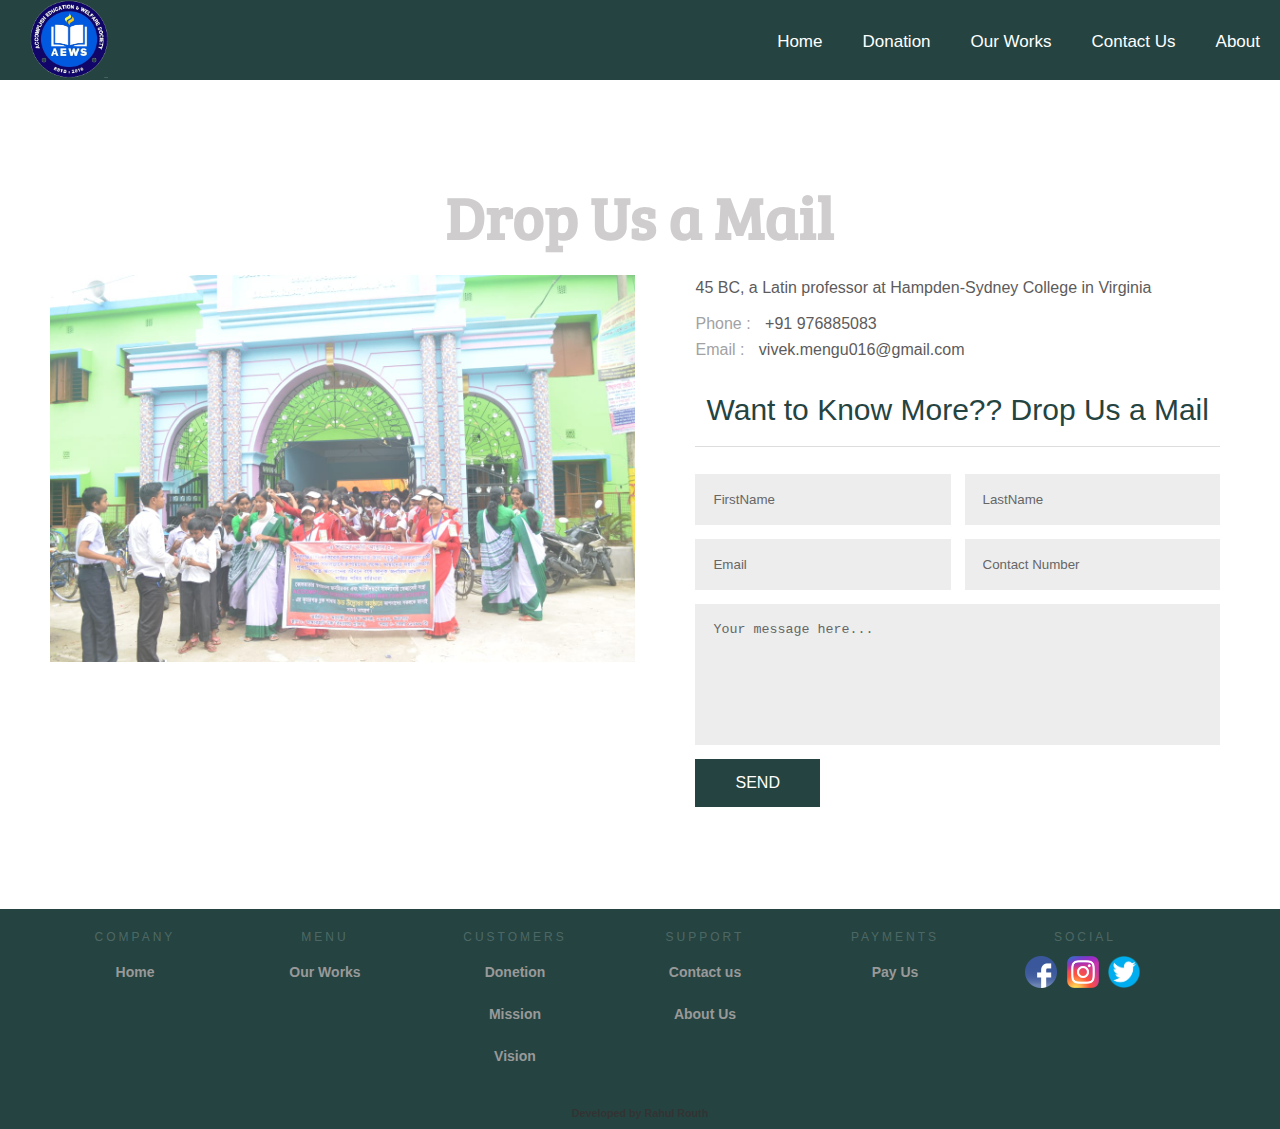
<file: Contact us/contact us.html>
<!DOCTYPE html>
<html lang="en">
<head>
    <meta charset="UTF-8">
    <meta http-equiv="X-UA-Compatible" content="IE=edge">
    <meta name="viewport" content="width=device-width, initial-scale=1.0">
    <link rel="preconnect" href="https://fonts.gstatic.com">

    <link rel="stylesheet" type="text/css" href="contact us.css">

    <title>Document</title>
</head>
<body>
    
   <!-- nav -->
  <nav style="
  height: 80px;
">
      <div id="logo"><img src="logo.png" alt="Forest" style="
          width: 78px;
      "></div>

      <label for="drop" class="toggle">Menu</label>
      <input type="checkbox" id="drop"/>
          <ul class="menu" style="
          top: 12px;
      ">
              <li><a href="../index.html">Home</a></li>
              
             
              </li>
              <li><a href="../donation/donation.html">Donation</a></li>
              <li><a href="../Our works/our works.html">Our Works</a></li>
              <li><a href="../Contact us/contact us.html">Contact Us</a></li>
              <li><a href="../About us/About Us.html">About</a></li>
          </ul>
      </nav>
    
    


    <body>
        <div class="container">
            <div class="innerwrap">
            
               
                        
                        <h1>Drop Us a Mail</h1>
                  
            
                <section class="section2 clearfix">
                    <div class="col2 column1 first">
                        <img src="pic8.jpg" alt="Snow" style="width:100%">
                    </div>
                    <div class="col2 column2 last">
                        <div class="sec2innercont">
                            <div class="sec2addr">
                                <p>45 BC, a Latin professor at Hampden-Sydney College in Virginia</p>
                                <p><span class="collig">Phone :</span> +91 976885083</p>
                                <p><span class="collig">Email :</span> vivek.mengu016@gmail.com</p>
                                
                            </div>
                        </div>
                        <div class="sec2contactform">
                            <h3 class="sec2frmtitle">Want to Know More?? Drop Us a Mail</h3>
                            <form action="">
                                <div class="clearfix">
                                    <input class="col2 first" type="text" placeholder="FirstName">
                                    <input class="col2 last" type="text" placeholder="LastName">
                                </div>
                                <div class="clearfix">
                                    <input  class="col2 first" type="Email" placeholder="Email">
                                    <input class="col2 last" type="text" placeholder="Contact Number">
                                </div>
                                <div class="clearfix">
                                    <textarea name="textarea" id="" cols="30" rows="7">Your message here...</textarea>
                                </div>
                                <div class="clearfix"><input type="submit" value="Send"></div>
                            </form>
                        </div>
    
                    </div>
                </section>
            
            </div>
        </div>
    </body>
    

    <!-- footer -->

  <!-- FOOTER START -->
  <div class="footer">
    <div class="contain">
    <div class="col">
      <h1>Company</h1>
      <ul>
        <li>Home</li>
      </ul>
    </div>
   
    <div class="col">
      <h1>Menu</h1>
      <ul>
        <li>Our Works</li>
        
      </ul>
    </div>
    <div class="col">
      <h1>Customers</h1>
      <ul>
        <li>Donetion</li>
        <li>Mission</li>
        <li>Vision</li>
       
      </ul>
    </div>
    <div class="col">
      <h1>Support</h1>
      <ul>
        <li>Contact us</li>
        <li>About Us</li>
       
      </ul>
    </div>
    <div class="col">
      <h1>Payments</h1>
      <ul>
        <li>Pay Us</li>
        
       
      </ul>
    </div>
    <div class="col social">
      <h1>Social</h1>
      <ul>
        <li><img src="facebook.png" width="32" style="width: 32px;"></li>
        <li><img src="instagram.png" width="32" style="width: 32px;"></li>
        <li><img src="twitter.png" width="32" style="width: 32px;"></li>
      </ul>
    </div>

  <div class="clearfix"></div>
  <h6>Developed by Rahul Routh</h6>
  </div>
  </div>
  <!-- END OF FOOTER -->
</body>
</html>
</file>
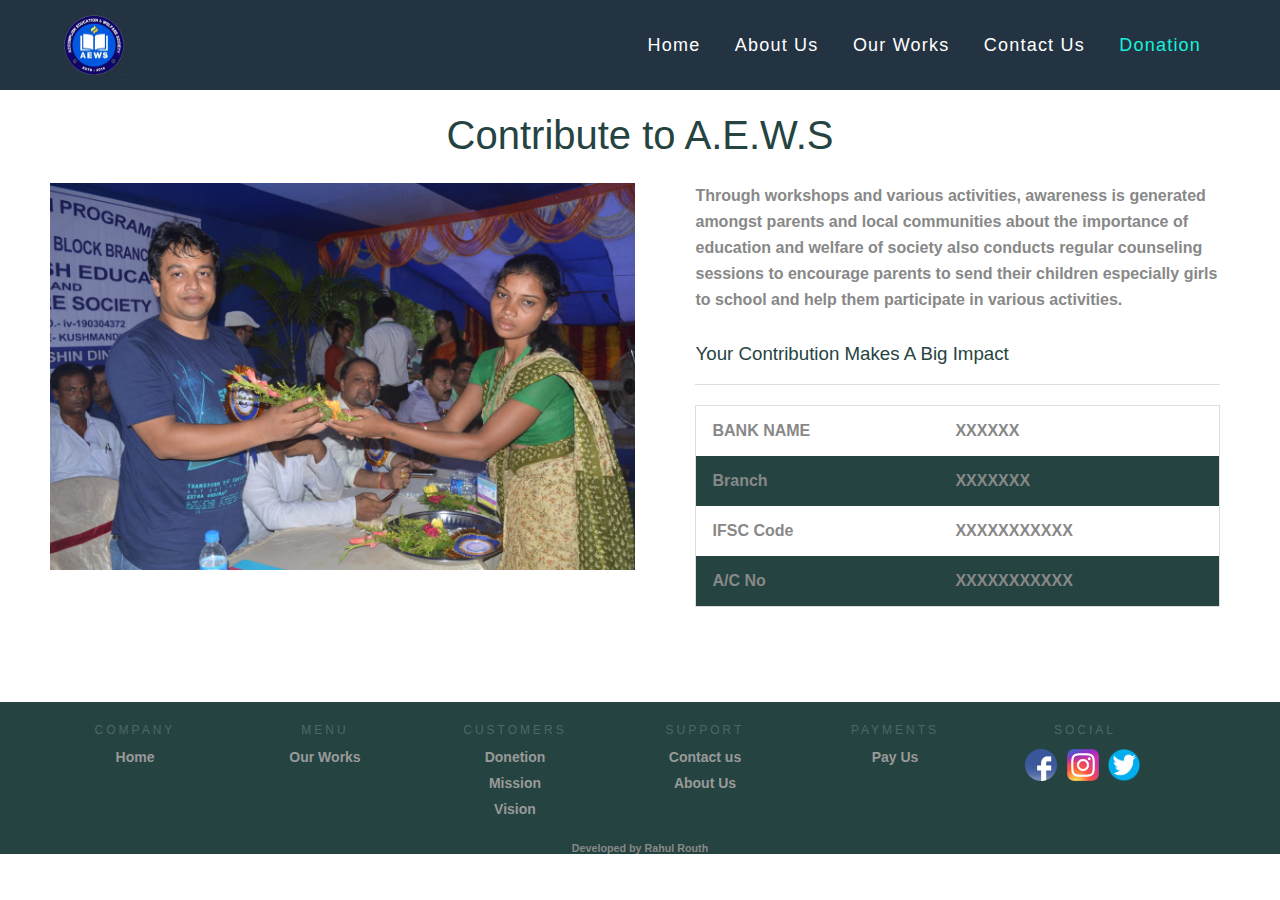
<file: donation/donation.html>
<!DOCTYPE html>
<html lang="en">
<head>
    <meta charset="UTF-8">
    <meta http-equiv="X-UA-Compatible" content="IE=edge">
    <meta name="viewport" content="width=device-width, initial-scale=1.0">
    <link rel="stylesheet" type="text/css" href="donation.css">

    <title>Document</title>
</head>
<body>
    



    <nav id="nav">
        <div class="wrapper">
            <img src="logo.png" alt="Forest" style="width: 60px;">
            <div class="hamburger" id="ham">
                <span class="lettuce slice"></span>            
                <span class="cheese slice"></span>
                <span class="beef slice"></span>
            </div>
            <div class="linkWrapper">
                <a href="../index.html">Home</a>
                <a href="../About us/About Us.html">About Us</a>
                <a href="../Our works/our works.html">Our Works</a>
                <a href="../Contact us/contact us.html">Contact Us</a>
                <a href="../donation/donation.html" class="active">Donation</a>
            </div>
        </div>
    </nav>
    
    


    <body>
        <div class="container">
            <div class="innerwrap">
            
                <section class="section1 clearfix">
                    <div class="textcenter">
                        <span class="shtext">Contact Us</span>
                        <span class="seperator"></span>
                        <h1 style="
                        padding-top: 30px;
                    ">Contribute to A.E.W.S</h1>
                    </div>
                </section>
            
                <section class="section2 clearfix">
                    <div class="col2 column1 first">
                        <img src="pic2.jpg" alt="Snow" style="width:100%">
                    </div>
                    <div class="col2 column2 last">
                        <div class="sec2innercont">
                            <div class="sec2addr">
                                <p>Through workshops and various activities, awareness is generated amongst parents and local communities about the importance of education and welfare of society also conducts regular counseling sessions to encourage parents to send their children especially girls to school and help them participate in various activities.</p>
                                
                            </div>
                        </div>
                        <div class="sec2contactform">
                            <h3 class="sec2frmtitle">Your Contribution Makes A Big Impact</h3>
                            <table>
                                <tr>
                                  <th>BANK NAME</th>
                                  
                                  <th>XXXXXX</th>
                                </tr>
                                <tr>
                                  <td>Branch</td>
                                  
                                  <td>XXXXXXX</td>
                                </tr>
                                <tr>
                                  <td>IFSC Code</td>
                                  
                                  <td>XXXXXXXXXXX</td>
                                </tr>
                                <tr>
                                  <td>A/C No</td>
                                  
                                  <td>XXXXXXXXXXX</td>
                                </tr>
                                
                              </table>
                        </div>
    
                    </div>
                </section>
            
            </div>
        </div>
    </body>
    

    <!-- footer -->

  <!-- FOOTER START -->
  <div class="footer">
    <div class="contain">
    <div class="col">
      <h1>Company</h1>
      <ul>
        <li>Home</li>
      </ul>
    </div>
   
    <div class="col">
      <h1>Menu</h1>
      <ul>
        <li>Our Works</li>
        
      </ul>
    </div>
    <div class="col">
      <h1>Customers</h1>
      <ul>
        <li>Donetion</li>
        <li>Mission</li>
        <li>Vision</li>
       
      </ul>
    </div>
    <div class="col">
      <h1>Support</h1>
      <ul>
        <li>Contact us</li>
        <li>About Us</li>
       
      </ul>
    </div>
    <div class="col">
      <h1>Payments</h1>
      <ul>
        <li>Pay Us</li>
        
       
      </ul>
    </div>
    <div class="col social">
      <h1>Social</h1>
      <ul>
        <li><img src="facebook.png" width="32" style="width: 32px;"></li>
        <li><img src="instagram.png" width="32" style="width: 32px;"></li>
        <li><img src="twitter.png" width="32" style="width: 32px;"></li>
      </ul>
    </div>

  <div class="clearfix"></div>
  <h6>Developed by Rahul Routh</h6>
  </div>
  </div>
  <!-- END OF FOOTER -->
</body>
</html>
</file>
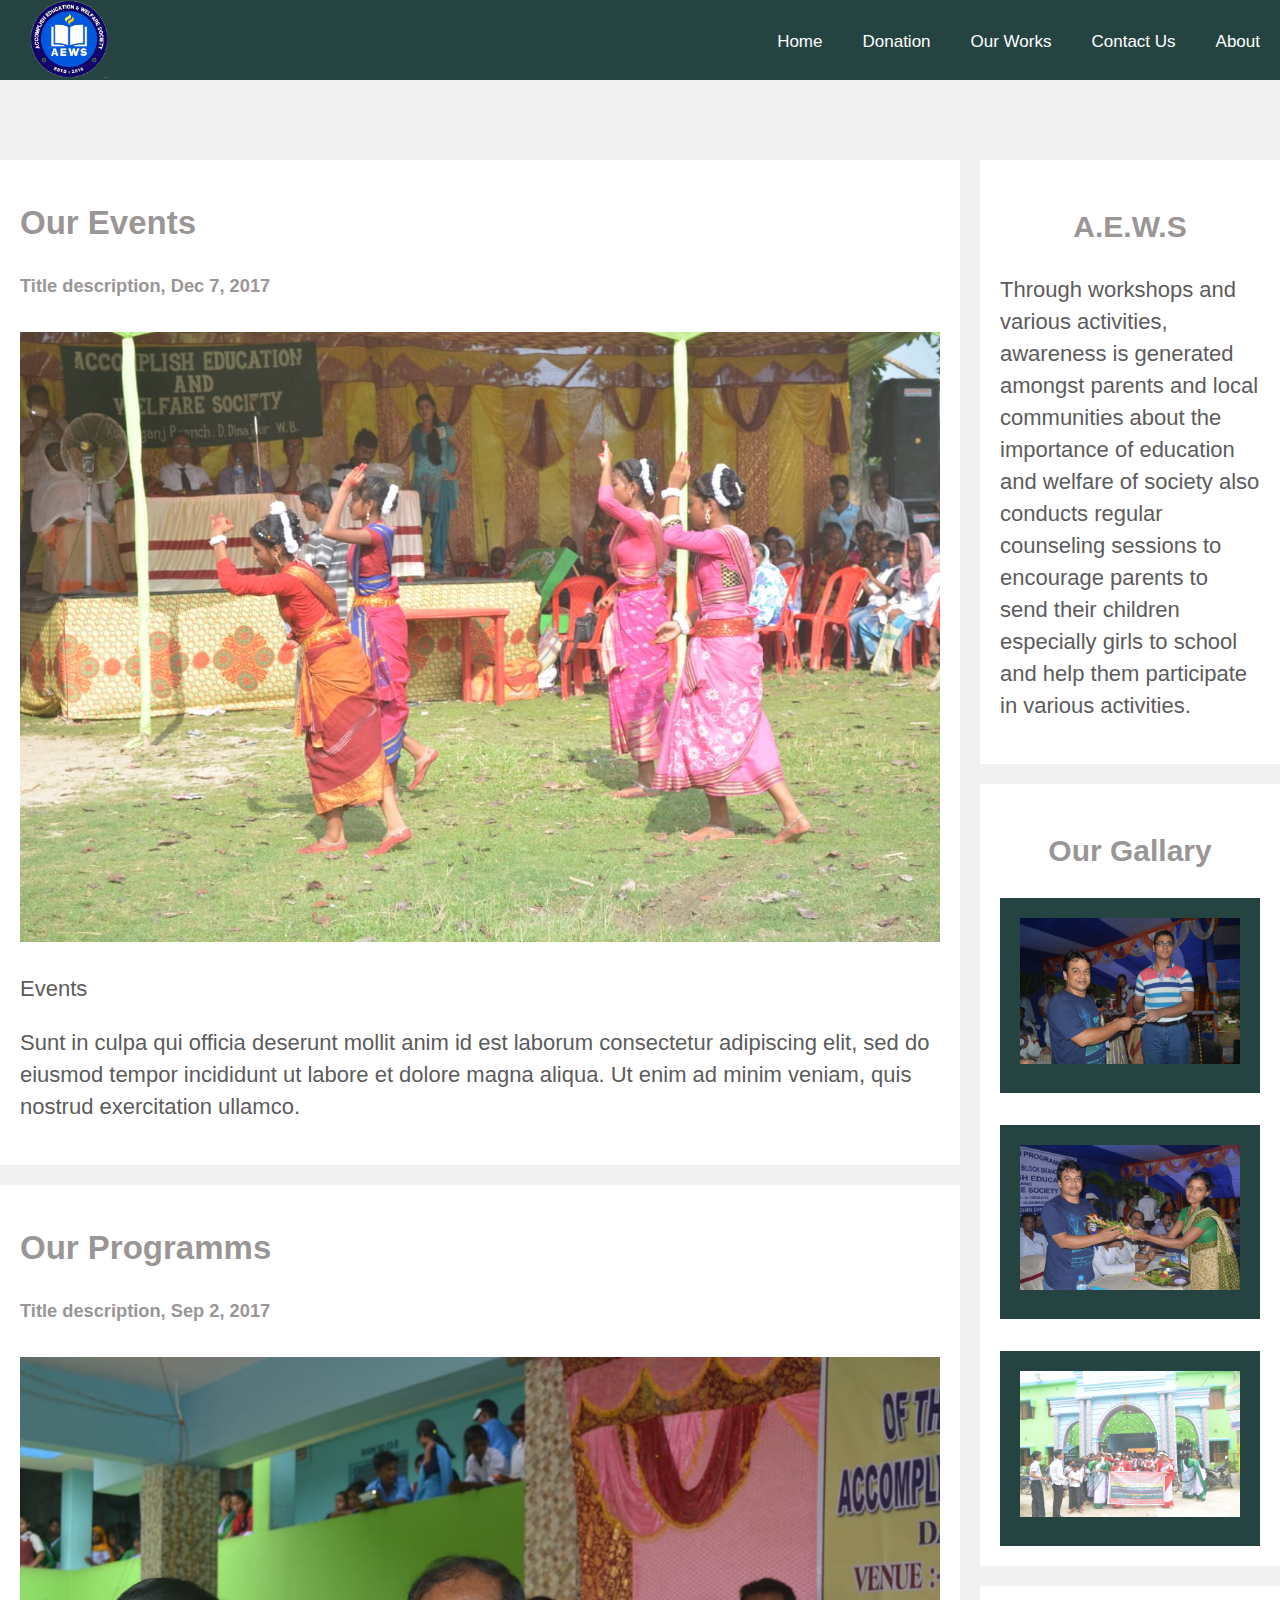
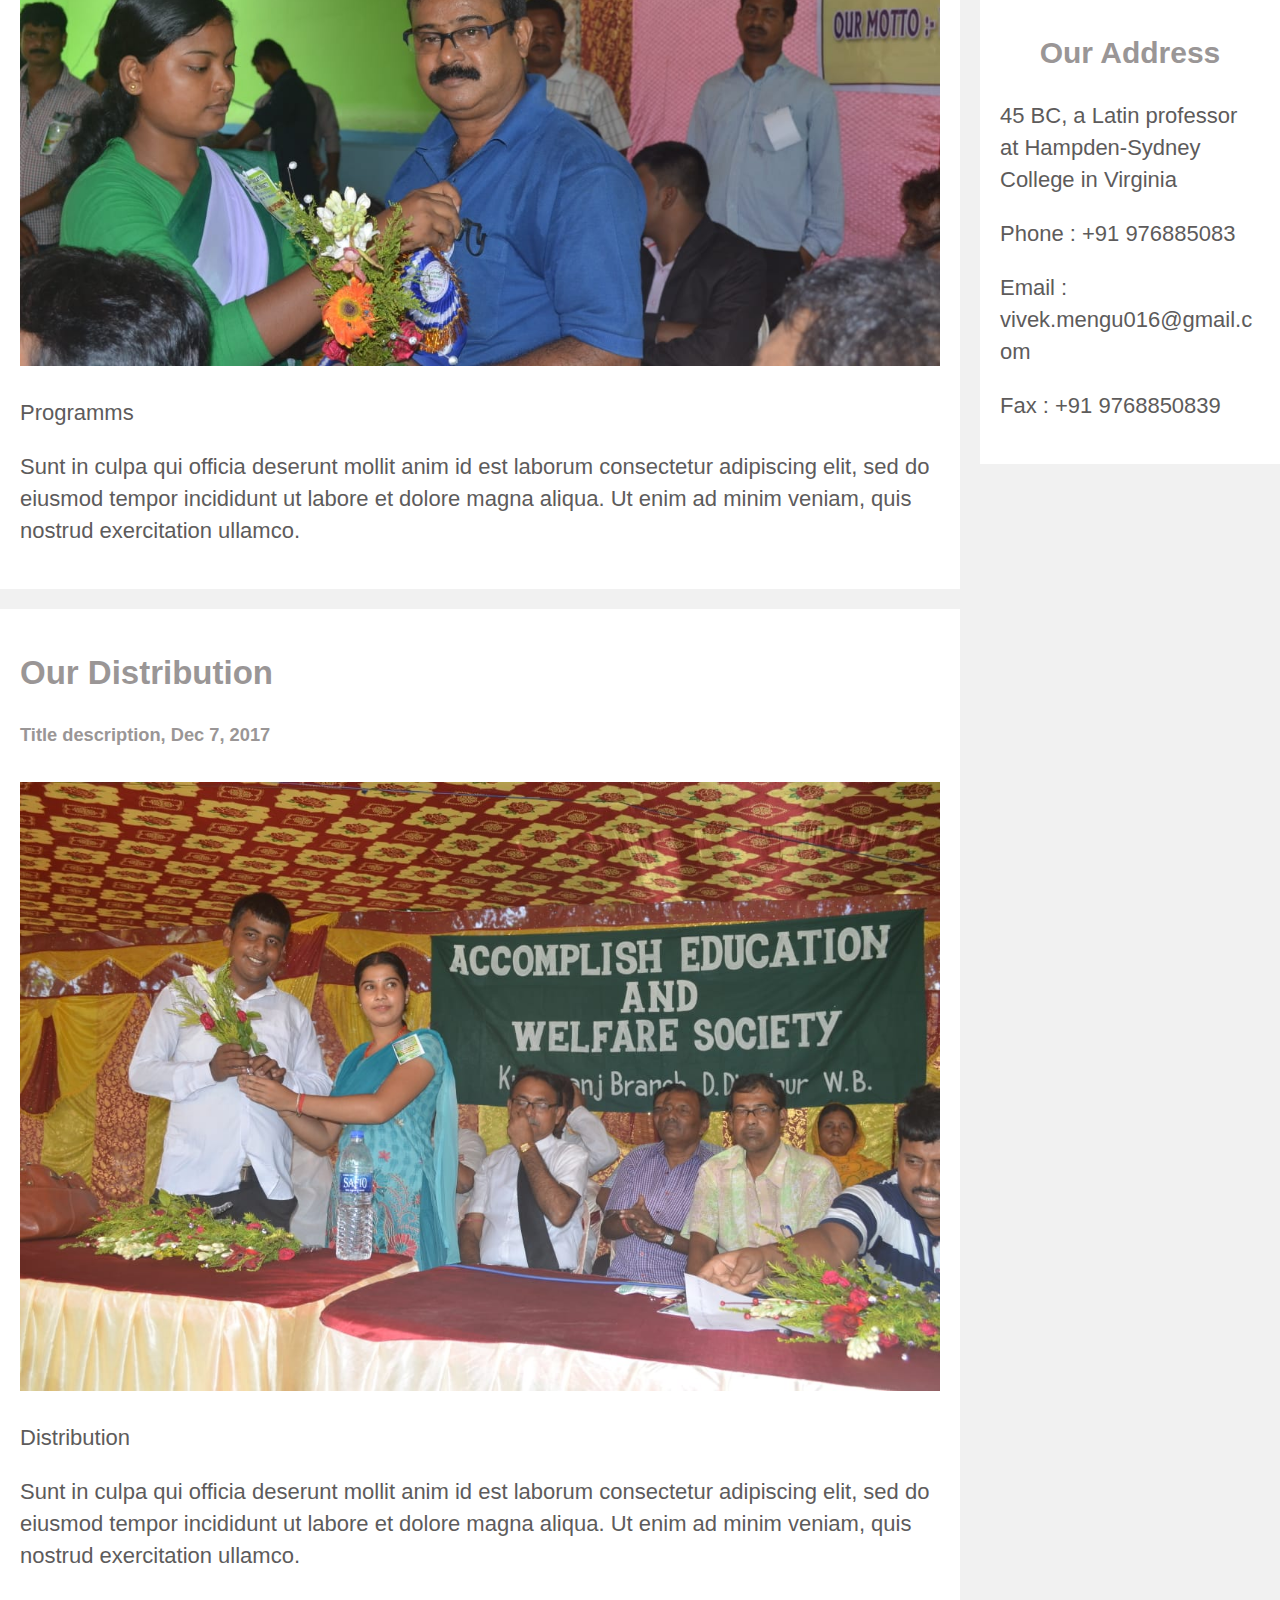
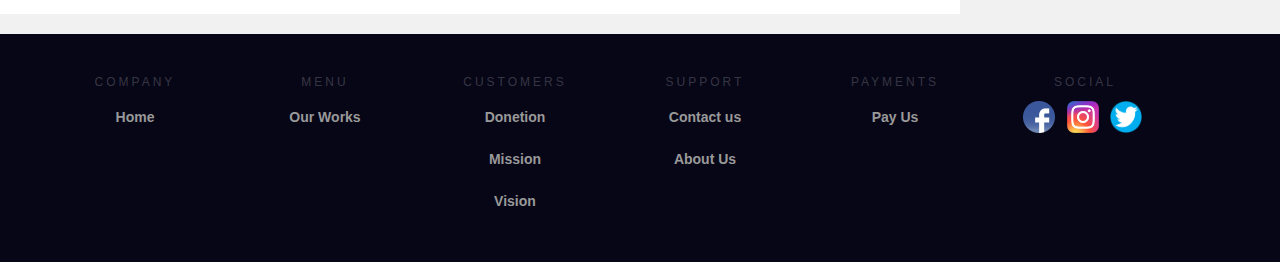
<file: Our works/our works.html>
<!DOCTYPE html>
<html lang="en">
<head>
    <meta charset="UTF-8">
    <meta http-equiv="X-UA-Compatible" content="IE=edge">
    <meta name="viewport" content="width=device-width, initial-scale=1.0">
    <link rel="stylesheet" type="text/css" href="our works.css">
    <title>Document</title>
</head>
<body>
    




  <!-- nav -->
  <nav style="
  height: 80px;
">
      <div id="logo"><img src="logo.png" alt="Forest" style="
          width: 78px;
      "></div>

      <label for="drop" class="toggle">Menu</label>
      <input type="checkbox" id="drop"/>
          <ul class="menu" style="
          top: 12px;
      ">
              <li><a href="../index.html">Home</a></li>
              
             
              </li>
              <li><a href="../donation/donation.html">Donation</a></li>
              <li><a href="../Our works/our works.html">Our Works</a></li>
              <li><a href="../Contact us/contact us.html">Contact Us</a></li>
              <li><a href="../About us/About Us.html">About</a></li>
          </ul>
      </nav>







    <div class="header"></div>
      
      <div class="row">
        <div class="leftcolumn">
          <div class="card">
            <h2>Our Events</h2>
            <h5>Title description, Dec 7, 2017</h5>
            <div><img src="pic10.jpg" alt="Nature" class="responsive" width="600" height="300"></div>
            <p>Events</p>
            <p>Sunt in culpa qui officia deserunt mollit anim id est laborum consectetur adipiscing elit, sed do eiusmod tempor incididunt ut labore et dolore magna aliqua. Ut enim ad minim veniam, quis nostrud exercitation ullamco.</p>
          </div>
          <div class="card">
            <h2>Our Programms</h2>
            <h5>Title description, Sep 2, 2017</h5>
            <div ><img src="pic11.jpg" alt="Nature" class="responsive" width="600" height="400"></div>
            <p>Programms</p>
            <p>Sunt in culpa qui officia deserunt mollit anim id est laborum consectetur adipiscing elit, sed do eiusmod tempor incididunt ut labore et dolore magna aliqua. Ut enim ad minim veniam, quis nostrud exercitation ullamco.</p>
          </div>
          <div class="card">
            <h2>Our Distribution</h2>
            <h5>Title description, Dec 7, 2017</h5>
            <div ><img src="pic12.jpg" alt="Nature" class="responsive" width="600" height="400"></div>
            <p>Distribution</p>
            <p>Sunt in culpa qui officia deserunt mollit anim id est laborum consectetur adipiscing elit, sed do eiusmod tempor incididunt ut labore et dolore magna aliqua. Ut enim ad minim veniam, quis nostrud exercitation ullamco.</p>
          </div>
        </div>
        <div class="rightcolumn">
          <div class="card">
            <h3>A.E.W.S</h3>
            <p>Through workshops and various activities, awareness is generated amongst parents and local communities 
              about the importance of education and welfare of society also conducts regular counseling sessions to encourage parents to send their children especially girls to school and help them participate in various activities.</p>
            
          </div>
          <div class="card">
            <h3>Our Gallary</h3>
            <div class="fakeimg"><img src="pic1.jpg" alt="Nature" class="responsive" width="60" height="40"></div><br>
            <div class="fakeimg"><img src="pic2.jpg" alt="Nature" class="responsive" width="60" height="40"></div><br>
            <div class="fakeimg"><img src="pic8.jpg" alt="Nature" class="responsive" width="60" height="40"></div>
          </div>
          <div class="card">
            <h3>Our Address</h3>
            <div class="sec2addr">
              <p>45 BC, a Latin professor at Hampden-Sydney College in Virginia</p>
              <p><span class="collig">Phone :</span> +91 976885083</p>
              <p><span class="collig">Email :</span> vivek.mengu016@gmail.com</p>
              <p><span class="collig">Fax :</span> +91 9768850839</p>
          </div>
          </div>
          
        </div>
      </div>
      


         <!-- footer -->

  <!-- FOOTER START -->
  <div class="footer">
    <div class="contain">
      <div class="col">
        <h1>Company</h1>
        <ul>
          <li>Home</li>
        </ul>
      </div>
     
      <div class="col">
        <h1>Menu</h1>
        <ul>
          <li>Our Works</li>
          
        </ul>
      </div>
      <div class="col">
        <h1>Customers</h1>
        <ul>
          <li>Donetion</li>
          <li>Mission</li>
          <li>Vision</li>
         
        </ul>
      </div>
      <div class="col">
        <h1>Support</h1>
        <ul>
          <li>Contact us</li>
          <li>About Us</li>
         
        </ul>
      </div>
      <div class="col">
        <h1>Payments</h1>
        <ul>
          <li>Pay Us</li>
          
         
        </ul>
      </div>
    <div class="col social">
      <h1>Social</h1>
      <ul>
        <li><img src="facebook.png" width="32" style="width: 32px;"></li>
        <li><img src="instagram.png" width="32" style="width: 32px;"></li>
        <li><img src="twitter.png" width="32" style="width: 32px;"></li>
      </ul>
    </div>
  <div class="clearfix"></div>
  </div>
  </div>
</body>
</html>
</file>
<file: Contact us/contact us.css>
/* CSS Document */

@import url(https://fonts.googleapis.com/css?family=Open+Sans);
@import url(https://fonts.googleapis.com/css?family=Bree+Serif);

body {
	background: #ffffff;
	font-size:22px;
	line-height: 32px;
	color: #9a9696;
	margin: 0;
	padding: 0;
	word-wrap:break-word !important;
	font-family: 'Open Sans', sans-serif;
	}

h1 {
	font-size: 50px;
	text-align: center;
	color: #cfcdcd;
}	

h3 {
	font-size: 30px;
	line-height: 34px;
	text-align: center;
	color: #9a9696;
}

h3 a {
	color: #FFF;
}

a {
	color: #FFF;
}

h1 {
	margin-top: 100px;
	text-align:center;
	font-size:60px;
	line-height: 70px;
	font-family: 'Bree Serif', 'serif';
	}

#container {
	margin: 0 auto;
	max-width: 890px;
}

p {
	text-align: left;
  color: #5d5b5b;
}

.toggle,
[id^=drop] {
	display: none;
}

/* Giving a background-color to the nav container. */
nav { 
	margin:0;
	padding: 0;
	background-color: #254441;
}

#logo {
	display: block;
	padding: 0 30px;
	float: left;
	font-size:20px;
	line-height: 60px;
}

/* Since we'll have the "ul li" "float:left"
 * we need to add a clear after the container. */

nav:after {
	content:"";
	display:table;
	clear:both;
}

/* Removing padding, margin and "list-style" from the "ul",
 * and adding "position:reltive" */
nav ul {
	float: right;
	padding:0;
	margin:0;
	list-style: none;
	position: relative;
	}
	
/* Positioning the navigation items inline */
nav ul li {
	margin: 0px;
	display:inline-block;
	float: left;
	background-color: #254441;
	}

/* Styling the links */
nav a {
	display:block;
	padding:14px 20px;	
	color:#FFF;
	font-size:17px;
	text-decoration:none;
}


nav ul li ul li:hover { background: #000000; }

/* Background color change on Hover */
nav a:hover { 
	background-color: #000000; 
}

/* Hide Dropdowns by Default
 * and giving it a position of absolute */
nav ul ul {
	display: none;
	position: absolute; 
	/* has to be the same number as the "line-height" of "nav a" */
	top: 60px; 
}
	
/* Display Dropdowns on Hover */
nav ul li:hover > ul {
	display:inherit;
}
	
/* Fisrt Tier Dropdown */
nav ul ul li {
	width:170px;
	float:none;
	display:list-item;
	position: relative;
}

/* Second, Third and more Tiers	
 * We move the 2nd and 3rd etc tier dropdowns to the left
 * by the amount of the width of the first tier.
*/
nav ul ul ul li {
	position: relative;
	top:-60px;
	/* has to be the same number as the "width" of "nav ul ul li" */ 
	left:170px; 
}

	
/* Change ' +' in order to change the Dropdown symbol */
li > a:after { content:  ' +'; }
li > a:only-child:after { content: ''; }


/* Media Queries
--------------------------------------------- */

@media all and (max-width : 768px) {

	#logo {
		display: block;
		padding: 0;
		width: 100%;
		text-align: center;
		float: none;
	}

	nav {
		margin: 0;
	}

	/* Hide the navigation menu by default */
	/* Also hide the  */
	.toggle + a,
	.menu {
		display: none;
	}

	/* Stylinf the toggle lable */
	.toggle {
		display: block;
		background-color: #254441;
		padding:14px 20px;	
		color:#FFF;
		font-size:17px;
		text-decoration:none;
		border:none;
	}

	.toggle:hover {
		background-color: #000000;
	}

	/* Display Dropdown when clicked on Parent Lable */
	[id^=drop]:checked + ul {
		display: block;
	}

	/* Change menu item's width to 100% */
	nav ul li {
		display: block;
		width: 100%;
		}

	nav ul ul .toggle,
	nav ul ul a {
		padding: 0 40px;
	}

	nav ul ul ul a {
		padding: 0 80px;
	}

	nav a:hover,
 	nav ul ul ul a {
		background-color: #000000;
	}
  
	nav ul li ul li .toggle,
	nav ul ul a,
  nav ul ul ul a{
		padding:14px 20px;	
		color:#FFF;
		font-size:17px; 
	}
  
  
	nav ul li ul li .toggle,
	nav ul ul a {
		background-color: #212121; 
	}

	/* Hide Dropdowns by Default */
	nav ul ul {
		float: none;
		position:static;
		color: #ffffff;
		/* has to be the same number as the "line-height" of "nav a" */
	}
		
	/* Hide menus on hover */
	nav ul ul li:hover > ul,
	nav ul li:hover > ul {
		display: none;
	}
		
	/* Fisrt Tier Dropdown */
	nav ul ul li {
		display: block;
		width: 100%;
	}

	nav ul ul ul li {
		position: static;
		/* has to be the same number as the "width" of "nav ul ul li" */ 

	}

}

@media all and (max-width : 330px) {

	nav ul li {
		display:block;
		width: 94%;
	}

}





* {
	margin:0px;
	padding:0px;
}
*, *:after, *:before { -webkit-box-sizing: border-box; -moz-box-sizing: border-box; -ms-box-sizing:border-box; -o-box-sizing:border-box; box-sizing: border-box; }

.clearfix:before, .clearfix:after { display: table; content: ''; }
.clearfix:after { clear: both; }


body {
	background: #ffffff;
	color: #333;
	font-weight: normal;
	font-size: 1em;
	font-family: 'Roboto', Arial, sans-serif;
}

input:focus, textarea:focus, keygen:focus, select:focus {
	outline: none;
}
::-moz-placeholder {
	color: #666;
	font-weight: 300;
	opacity: 1;
}

::-webkit-input-placeholder {
	color: #666;
	font-weight: 300;
}


/* Contact Form Styling */
.container {
	padding: 0 50px 70px;
}
.textcenter {
	text-align: center;
}
.section1 {
	text-align: center;
	display: table;
	width: 100%;
}
.section1 .shtext {
	display: block;
	margin-top: 20px;
}
.section1 .seperator {
	border-bottom:1px solid #a2a2a2;
	width: 35px;
	display: inline-block;
	margin: 20px;
}

.section1 h1 {
	font-size: 40px;
	color: #254441;
	font-weight: normal;
}

.section2 {
    width: 1200px;
    margin: 25px auto;
}
.section2 .col2 {
	width: 48.71%;
}
.section2 .col2.first {
	float: left;
}
.section2 .col2.last {
	float: right;
}
.section2 .col2.column2 {
	padding: 0 30px;
}
.section2 span.collig {
	color: #a2a2a2;
	margin-right: 10px;
	display: inline-block;
}
.section2 .sec2addr {
	display: block;
	line-height: 26px;
}
.section2 .sec2addr p:first-child {
	margin-bottom: 10px;
}
.section2 .sec2contactform input[type="text"], 
.section2 .sec2contactform input[type="email"],
.section2 .sec2contactform textarea {
    padding: 18px;
    border: 0;
    background: #EDEDED;
    margin: 7px 0;
}
.section2 .sec2contactform textarea {
	width: 100%;
	display: block;
	color: #666;
  resize:none;
}
.section2 .sec2contactform input[type="submit"] {
	padding: 15px 40px;
    color: #fff;
    border: 0;
    background: #254441;
    font-size: 16px;
    text-transform: uppercase;
    margin: 7px 0;
    cursor: pointer;
}
.section2 .sec2contactform h3 {
	font-weight: normal;
    margin: 20px 0;
    margin-top: 30px;
    border-bottom: 1px solid #ddd;
    padding-bottom: 19px;
    color: #254441;
}

/* @media querries */

@media only screen and (max-width: 1266px) {
	.section2 {
		width: 100%;
	}
}
@media only screen and (max-width: 960px) {
	.container {
		padding: 0 30px 70px;
	}
	.section2 .col2 {
		width: 100%;
		display: block;
	}
	.section2 .col2.first {
		margin-bottom: 10px;
	}
	.section2 .col2.column2 {
		padding: 0;
	}
	body .sec2map {
		height: 250px !important;
	}
}
@media only screen and (max-width: 768px) {
	.section2 .sec2addr {
		font-size: 14px;
	}
	.section2 .sec2contactform h3 {
		font-size: 16px;
	}
	.section2 .sec2contactform input[type="text"], .section2 .sec2contactform input[type="email"], .section2 .sec2contactform textarea {
		padding: 10px;
		margin:3px 0;
	}
	.section2 .sec2contactform input[type="submit"] {
		padding: 10px 30px;
		font-size: 14px;
	}
}
@media only screen and (max-width: 420px) {
	.section1 h1 {
		font-size: 28px;
	}	
}

/* footer */
/* REMOVE THIS, USE YOUR OWN  */
html,body {
    margin: 0;
    padding: 0;
   
  }
  .dummy_page {
    height: 200px;
    width: 100%;
    background-color: #f0f0f0;
    text-align: center;
    box-sizing: border-box;
    padding: 60px 0px;
  }
  /* STYLES SPECIFIC TO FOOTER  */
  .footer {
    width: 100%;
    position: relative;
    height: auto;
    background-color: #254441;
    text-align: center;
  }
  .footer .col {
    width: 190px;
    height: auto;
    float: left;
    box-sizing: border-box;
    -webkit-box-sizing: border-box;
    -moz-box-sizing: border-box;
    padding: 0px 20px 20px 20px;
  }
  .footer .col h1 {
    margin: 0;
    padding: 0;
    font-family: 'Hind Siliguri', sans-serif;
    font-size: 12px;
    line-height: 17px;
    padding: 20px 0px 5px 0px;
    color: rgba(255,255,255,0.2);
    font-weight: normal;
    text-transform: uppercase;
    letter-spacing: 0.250em;
  }
  .footer .col ul {
    list-style-type: none;
    margin: 0;
    padding: 0;
    text-align: center;
  }
  .footer .col ul li {
    color: #999999;
    font-size: 14px;
    font-family: inherit;
    font-weight: bold;
    padding: 5px 0px 5px 0px;
    cursor: pointer;
    transition: .2s;
    -webkit-transition: .2s;
    -moz-transition: .2s;
  }
  .social ul li {
    display: inline-block;
    padding-right: 5px !important;
  }
  
  .footer .col ul li:hover {
    color: #ffffff;
    transition: .1s;
    -webkit-transition: .1s;
    -moz-transition: .1s;
  }
  .clearfix {
    clear: both;
  }
  @media only screen and (min-width: 1280px) {
    .contain {
      width: 1200px;
      margin: 0 auto;
      text-align: center;
    }
  }
  @media only screen and (max-width: 1139px) {
    .contain .social {
      width: 1000px;
      display: block;
    }
    .social h1 {
      margin: 0px;
    }
  }
  @media only screen and (max-width: 950px) {
    .footer .col {
      width: 33%;
    }
    .footer .col h1 {
      font-size: 14px;
    }
    .footer .col ul li {
      font-size: 13px;
    }
  }
  @media only screen and (max-width: 500px) {
      .footer .col {
        width: 50%;
      }
      .footer .col h1 {
        font-size: 14px;
      }
      .footer .col ul li {
        font-size: 13px;
      }
  }
  @media only screen and (max-width: 340px) {
    .footer .col {
      width: 100%;
    }
  }
</file>
<file: donation/donation.css>
html, 
body {
    overflow-x: hidden;
}

* {
    margin: 0;
    padding: 0;
    box-sizing: border-box;
    font-family: helvetica;
    font-weight: 600;
    color: #888888;
}


a,
button{
    display: inline-block;
    padding: 14px 30px;
    text-decoration: none;
    color: #243342;
    letter-spacing: 1.2px;
    font-size: 18px;
    border: 1px solid #243342;
    border-radius: 7px;
    margin-right: 20px;
    transition: 0.15s ease-in-out;
}
a.focus,
button{
    color: white;
    background: #254441;
}
a.focus:hover,
button:hover{
	cursor: pointer;
   color: #254441;
}
a:hover {
    background-color: #254441;
    color: #16f1d7;
}

nav {
    position: fixed;
    top: 0;
    width: 100%;
    z-index: 2;
    background-color: rgb(36, 51, 66);
}


nav .wrapper {
    display: flex;
    align-items: center;
    justify-content: space-between;
    padding: 15px 5%;
}
nav .hamburger {
    width: 30px;
    height: 30px;
    display: flex;
    flex-direction: column;
    justify-content: space-around;
    z-index: 3;
    opacity: 0;
    pointer-events: none;
}
nav .hamburger:hover{
    cursor: pointer;
}

nav .hamburger:hover span.slice {
    background-color: #b9bbbd;
}

nav .hamburger span.slice {
    display: block;
    width: 100%;
    height: 2px;
    background-color: white;
    transition: 0.2s ease-in-out;
}

nav.open .hamburger span.cheese.slice {
    opacity: 0;
}

nav.open .hamburger span.lettuce.slice {
    transform-origin: center left;
    transform: rotate(43deg);
}

nav.open .hamburger span.beef.slice {
    transform-origin: center left;
    transform: rotate(-43deg);
}

nav.open .linkWrapper {
    opacity: 1;
    display: flex;
    pointer-events: initial;
}


nav h1 {
    color: white;
    font-weight: 300;
    font-size: 22px;
    letter-spacing: 1.2px;
}

nav a {
    color: white;
    text-decoration: none;
    display: inline-block;
    padding: 5px 15px;
    font-weight: 300;
    letter-spacing: 1.2;
    border: none;
    margin: 0;
}
a.active {
    color: #16f1dc;
    font-weight: 500;
}



/* body */

* {
	margin:0px;
	padding:0px;
}
*, *:after, *:before { -webkit-box-sizing: border-box; -moz-box-sizing: border-box; -ms-box-sizing:border-box; -o-box-sizing:border-box; box-sizing: border-box; }

.clearfix:before, .clearfix:after { display: table; content: ''; }
.clearfix:after { clear: both; }


body {
	background: #ffffff;
	color: #333;
	font-weight: normal;
	font-size: 1em;
	font-family: 'Roboto', Arial, sans-serif;
}

input:focus, textarea:focus, keygen:focus, select:focus {
	outline: none;
}
::-moz-placeholder {
	color: #666;
	font-weight: 300;
	opacity: 1;
}

::-webkit-input-placeholder {
	color: #666;
	font-weight: 300;
}


/* Contact Form Styling */
.container {
	padding: 0 50px 70px;
}
.textcenter {
	text-align: center;
}
.section1 {
	text-align: center;
	display: table;
	width: 100%;
}
.section1 .shtext {
	display: block;
	margin-top: 20px;
}
.section1 .seperator {
	border-bottom:1px solid #a2a2a2;
	width: 35px;
	display: inline-block;
	margin: 20px;
}

.section1 h1 {
	font-size: 40px;
	color: #254441;
	font-weight: normal;
}

.section2 {
    width: 1200px;
    margin: 25px auto;
}
.section2 .col2 {
	width: 48.71%;
}
.section2 .col2.first {
	float: left;
}
.section2 .col2.last {
	float: right;
}
.section2 .col2.column2 {
	padding: 0 30px;
}
.section2 span.collig {
	color: #a2a2a2;
	margin-right: 10px;
	display: inline-block;
}
.section2 .sec2addr {
	display: block;
	line-height: 26px;
}
.section2 .sec2addr p:first-child {
	margin-bottom: 10px;
}
.section2 .sec2contactform input[type="text"], 
.section2 .sec2contactform input[type="email"],
.section2 .sec2contactform textarea {
    padding: 18px;
    border: 0;
    background: #EDEDED;
    margin: 7px 0;
}
.section2 .sec2contactform textarea {
	width: 100%;
	display: block;
	color: #666;
  resize:none;
}
.section2 .sec2contactform input[type="submit"] {
	padding: 15px 40px;
    color: #fff;
    border: 0;
    background: #254441;
    font-size: 16px;
    text-transform: uppercase;
    margin: 7px 0;
    cursor: pointer;
}
.section2 .sec2contactform h3 {
	font-weight: normal;
    margin: 20px 0;
    margin-top: 30px;
    border-bottom: 1px solid #ddd;
    padding-bottom: 19px;
    color: #254441;
}

/* @media querries */

@media only screen and (max-width: 1266px) {
	.section2 {
		width: 100%;
	}
}
@media only screen and (max-width: 960px) {
	.container {
		padding: 0 30px 70px;
	}
	.section2 .col2 {
		width: 100%;
		display: block;
	}
	.section2 .col2.first {
		margin-bottom: 10px;
	}
	.section2 .col2.column2 {
		padding: 0;
	}
	body .sec2map {
		height: 250px !important;
	}
}
@media only screen and (max-width: 768px) {
	.section2 .sec2addr {
		font-size: 14px;
	}
	.section2 .sec2contactform h3 {
		font-size: 16px;
	}
	.section2 .sec2contactform input[type="text"], .section2 .sec2contactform input[type="email"], .section2 .sec2contactform textarea {
		padding: 10px;
		margin:3px 0;
	}
	.section2 .sec2contactform input[type="submit"] {
		padding: 10px 30px;
		font-size: 14px;
	}
}
@media only screen and (max-width: 420px) {
	.section1 h1 {
		font-size: 28px;
	}	
}

/* footer */
/* REMOVE THIS, USE YOUR OWN  */
html,body {
    margin: 0;
    padding: 0;
   
  }
  .dummy_page {
    height: 200px;
    width: 100%;
    background-color: #f0f0f0;
    text-align: center;
    box-sizing: border-box;
    padding: 60px 0px;
  }
  /* STYLES SPECIFIC TO FOOTER  */
  .footer {
    width: 100%;
    position: relative;
    height: auto;
    background-color: #254441;
    text-align: center;
  }
  .footer .col {
    width: 190px;
    height: auto;
    float: left;
    box-sizing: border-box;
    -webkit-box-sizing: border-box;
    -moz-box-sizing: border-box;
    padding: 0px 20px 20px 20px;
  }
  .footer .col h1 {
    margin: 0;
    padding: 0;
    font-family: 'Hind Siliguri', sans-serif;
    font-size: 12px;
    line-height: 17px;
    padding: 20px 0px 5px 0px;
    color: rgba(255,255,255,0.2);
    font-weight: normal;
    text-transform: uppercase;
    letter-spacing: 0.250em;
  }
  .footer .col ul {
    list-style-type: none;
    margin: 0;
    padding: 0;
    text-align: center;
  }
  .footer .col ul li {
    color: #999999;
    font-size: 14px;
    font-family: inherit;
    font-weight: bold;
    padding: 5px 0px 5px 0px;
    cursor: pointer;
    transition: .2s;
    -webkit-transition: .2s;
    -moz-transition: .2s;
  }
  .social ul li {
    display: inline-block;
    padding-right: 5px !important;
  }
  
  .footer .col ul li:hover {
    color: #ffffff;
    transition: .1s;
    -webkit-transition: .1s;
    -moz-transition: .1s;
  }
  .clearfix {
    clear: both;
  }
  @media only screen and (min-width: 1280px) {
    .contain {
      width: 1200px;
      margin: 0 auto;
      text-align: center;
    }
  }
  @media only screen and (max-width: 1139px) {
    .contain .social {
      width: 1000px;
      display: block;
    }
    .social h1 {
      margin: 0px;
    }
  }
  @media only screen and (max-width: 950px) {
    .footer .col {
      width: 33%;
    }
    .footer .col h1 {
      font-size: 14px;
    }
    .footer .col ul li {
      font-size: 13px;
    }
  }
  @media only screen and (max-width: 500px) {
      .footer .col {
        width: 50%;
      }
      .footer .col h1 {
        font-size: 14px;
      }
      .footer .col ul li {
        font-size: 13px;
      }
  }
  @media only screen and (max-width: 340px) {
    .footer .col {
      width: 100%;
    }
  }


  /* table */

  table {
    border-collapse: collapse;
    border-spacing: 0;
    width: 100%;
    border: 1px solid #ddd;
  }
  
  th, td {
    text-align: left;
    padding: 16px;
  }
  
  tr:nth-child(even) {
    background-color: #254441;
  }
</file>
<file: Our works/our works.css>
/* CSS Document */

@import url(https://fonts.googleapis.com/css?family=Open+Sans);
@import url(https://fonts.googleapis.com/css?family=Bree+Serif);

body {
	background: #ffffff;
	font-size:22px;
	line-height: 32px;
	color: #9a9696;
	margin: 0;
	padding: 0;
	word-wrap:break-word !important;
	font-family: 'Open Sans', sans-serif;
	}

h1 {
	font-size: 60px;
	text-align: center;
	color: #9a9696;
}	

h3 {
	font-size: 30px;
	line-height: 34px;
	text-align: center;
	color: #9a9696;
}

h3 a {
	color: #FFF;
}

a {
	color: #FFF;
}

h1 {
	margin-top: 100px;
	text-align:center;
	font-size:60px;
	line-height: 70px;
	font-family: 'Bree Serif', 'serif';
	}

#container {
	margin: 0 auto;
	max-width: 890px;
}

p {
	text-align: left;
  color: #5d5b5b;
}

.toggle,
[id^=drop] {
	display: none;
}

/* Giving a background-color to the nav container. */
nav { 
	margin:0;
	padding: 0;
	background-color: #254441;
}

#logo {
	display: block;
	padding: 0 30px;
	float: left;
	font-size:20px;
	line-height: 60px;
}

/* Since we'll have the "ul li" "float:left"
 * we need to add a clear after the container. */

nav:after {
	content:"";
	display:table;
	clear:both;
}

/* Removing padding, margin and "list-style" from the "ul",
 * and adding "position:reltive" */
nav ul {
	float: right;
	padding:0;
	margin:0;
	list-style: none;
	position: relative;
	}
	
/* Positioning the navigation items inline */
nav ul li {
	margin: 0px;
	display:inline-block;
	float: left;
	background-color: #254441;
	}

/* Styling the links */
nav a {
	display:block;
	padding:14px 20px;	
	color:#FFF;
	font-size:17px;
	text-decoration:none;
}


nav ul li ul li:hover { background: #000000; }

/* Background color change on Hover */
nav a:hover { 
	background-color: #000000; 
}

/* Hide Dropdowns by Default
 * and giving it a position of absolute */
nav ul ul {
	display: none;
	position: absolute; 
	/* has to be the same number as the "line-height" of "nav a" */
	top: 60px; 
}
	
/* Display Dropdowns on Hover */
nav ul li:hover > ul {
	display:inherit;
}
	
/* Fisrt Tier Dropdown */
nav ul ul li {
	width:170px;
	float:none;
	display:list-item;
	position: relative;
}

/* Second, Third and more Tiers	
 * We move the 2nd and 3rd etc tier dropdowns to the left
 * by the amount of the width of the first tier.
*/
nav ul ul ul li {
	position: relative;
	top:-60px;
	/* has to be the same number as the "width" of "nav ul ul li" */ 
	left:170px; 
}

	
/* Change ' +' in order to change the Dropdown symbol */
li > a:after { content:  ' +'; }
li > a:only-child:after { content: ''; }


/* Media Queries
--------------------------------------------- */

@media all and (max-width : 768px) {

	#logo {
		display: block;
		padding: 0;
		width: 100%;
		text-align: center;
		float: none;
	}

	nav {
		margin: 0;
	}

	/* Hide the navigation menu by default */
	/* Also hide the  */
	.toggle + a,
	.menu {
		display: none;
	}

	/* Stylinf the toggle lable */
	.toggle {
		display: block;
		background-color: #254441;
		padding:14px 20px;	
		color:#FFF;
		font-size:17px;
		text-decoration:none;
		border:none;
	}

	.toggle:hover {
		background-color: #000000;
	}

	/* Display Dropdown when clicked on Parent Lable */
	[id^=drop]:checked + ul {
		display: block;
	}

	/* Change menu item's width to 100% */
	nav ul li {
		display: block;
		width: 100%;
		}

	nav ul ul .toggle,
	nav ul ul a {
		padding: 0 40px;
	}

	nav ul ul ul a {
		padding: 0 80px;
	}

	nav a:hover,
 	nav ul ul ul a {
		background-color: #000000;
	}
  
	nav ul li ul li .toggle,
	nav ul ul a,
  nav ul ul ul a{
		padding:14px 20px;	
		color:#FFF;
		font-size:17px; 
	}
  
  
	nav ul li ul li .toggle,
	nav ul ul a {
		background-color: #212121; 
	}

	/* Hide Dropdowns by Default */
	nav ul ul {
		float: none;
		position:static;
		color: #ffffff;
		/* has to be the same number as the "line-height" of "nav a" */
	}
		
	/* Hide menus on hover */
	nav ul ul li:hover > ul,
	nav ul li:hover > ul {
		display: none;
	}
		
	/* Fisrt Tier Dropdown */
	nav ul ul li {
		display: block;
		width: 100%;
	}

	nav ul ul ul li {
		position: static;
		/* has to be the same number as the "width" of "nav ul ul li" */ 

	}

}

@media all and (max-width : 330px) {

	nav ul li {
		display:block;
		width: 94%;
	}

}







.responsive {
  width: 100%;
  height: auto;
}






* {
    box-sizing: border-box;
  }
  
  /* Add a gray background color with some padding */
  body {
    font-family: Arial;
   
    background: #f1f1f1;
  }
  
  /* Header/Blog Title */
  .header {
    padding: 30px;
    font-size: 40px;
    text-align: center;
    background: #72b78a00;
  }
  
  /* Create two unequal columns that floats next to each other */
  /* Left column */
  .leftcolumn {   
    float: left;
    width: 75%;
  }
  
  /* Right column */
  .rightcolumn {
    float: left;
    width: 25%;
    padding-left: 20px;
  }
  
  /* Fake image */
  .fakeimg {
    background-color: #254441;
    width: 100%;
    padding: 20px;
  }
  
  /* Add a card effect for articles */
  .card {
     background-color: white;
     padding: 20px;
     margin-top: 20px;
  }
  
  /* Clear floats after the columns */
  .row:after {
    content: "";
    display: table;
    clear: both;
  }
  
  /* Footer */
  .footer {
    padding: 20px;
    text-align: center;
    background: #ddd;
    margin-top: 20px;
  }
  
  /* Responsive layout - when the screen is less than 800px wide, make the two columns stack on top of each other instead of next to each other */
  @media screen and (max-width: 800px) {
    .leftcolumn, .rightcolumn {   
      width: 100%;
      padding: 0;
    }
  }


    
/* footer */
/* REMOVE THIS, USE YOUR OWN  */
html,body {
    margin: 0;
    padding: 0;
   
  }
  .dummy_page {
    height: 200px;
    width: 100%;
    background-color: #f0f0f0;
    text-align: center;
    box-sizing: border-box;
    padding: 60px 0px;
  }
  /* STYLES SPECIFIC TO FOOTER  */
  .footer {
    width: 100%;
    position: relative;
    height: auto;
    background-color: #070617;
  }
  .footer .col {
    width: 190px;
    height: auto;
    float: left;
    box-sizing: border-box;
    -webkit-box-sizing: border-box;
    -moz-box-sizing: border-box;
    padding: 0px 20px 20px 20px;
  }
  .footer .col h1 {
    margin: 0;
    padding: 0;
    font-family: 'Hind Siliguri', sans-serif;
    font-size: 12px;
    line-height: 17px;
    padding: 20px 0px 5px 0px;
    color: rgba(255,255,255,0.2);
    font-weight: normal;
    text-transform: uppercase;
    letter-spacing: 0.250em;
  }
  .footer .col ul {
    list-style-type: none;
    margin: 0;
    padding: 0;
    text-align: center;
  }
  .footer .col ul li {
    color: #999999;
    font-size: 14px;
    font-family: inherit;
    font-weight: bold;
    padding: 5px 0px 5px 0px;
    cursor: pointer;
    transition: .2s;
    -webkit-transition: .2s;
    -moz-transition: .2s;
  }
  .social ul li {
    display: inline-block;
    padding-right: 5px !important;
  }
  
  .footer .col ul li:hover {
    color: #ffffff;
    transition: .1s;
    -webkit-transition: .1s;
    -moz-transition: .1s;
  }
  .clearfix {
    clear: both;
  }
  @media only screen and (min-width: 1280px) {
    .contain {
      width: 1200px;
      margin: 0 auto;
    }
  }
  @media only screen and (max-width: 1139px) {
    .contain .social {
      width: 1000px;
      display: block;
    }
    .social h1 {
      margin: 0px;
    }
  }
  @media only screen and (max-width: 950px) {
    .footer .col {
      width: 33%;
    }
    .footer .col h1 {
      font-size: 14px;
    }
    .footer .col ul li {
      font-size: 13px;
    }
  }
  @media only screen and (max-width: 500px) {
      .footer .col {
        width: 50%;
      }
      .footer .col h1 {
        font-size: 14px;
      }
      .footer .col ul li {
        font-size: 13px;
      }
  }
  @media only screen and (max-width: 340px) {
    .footer .col {
      width: 100%;
    }
  }
</file>
